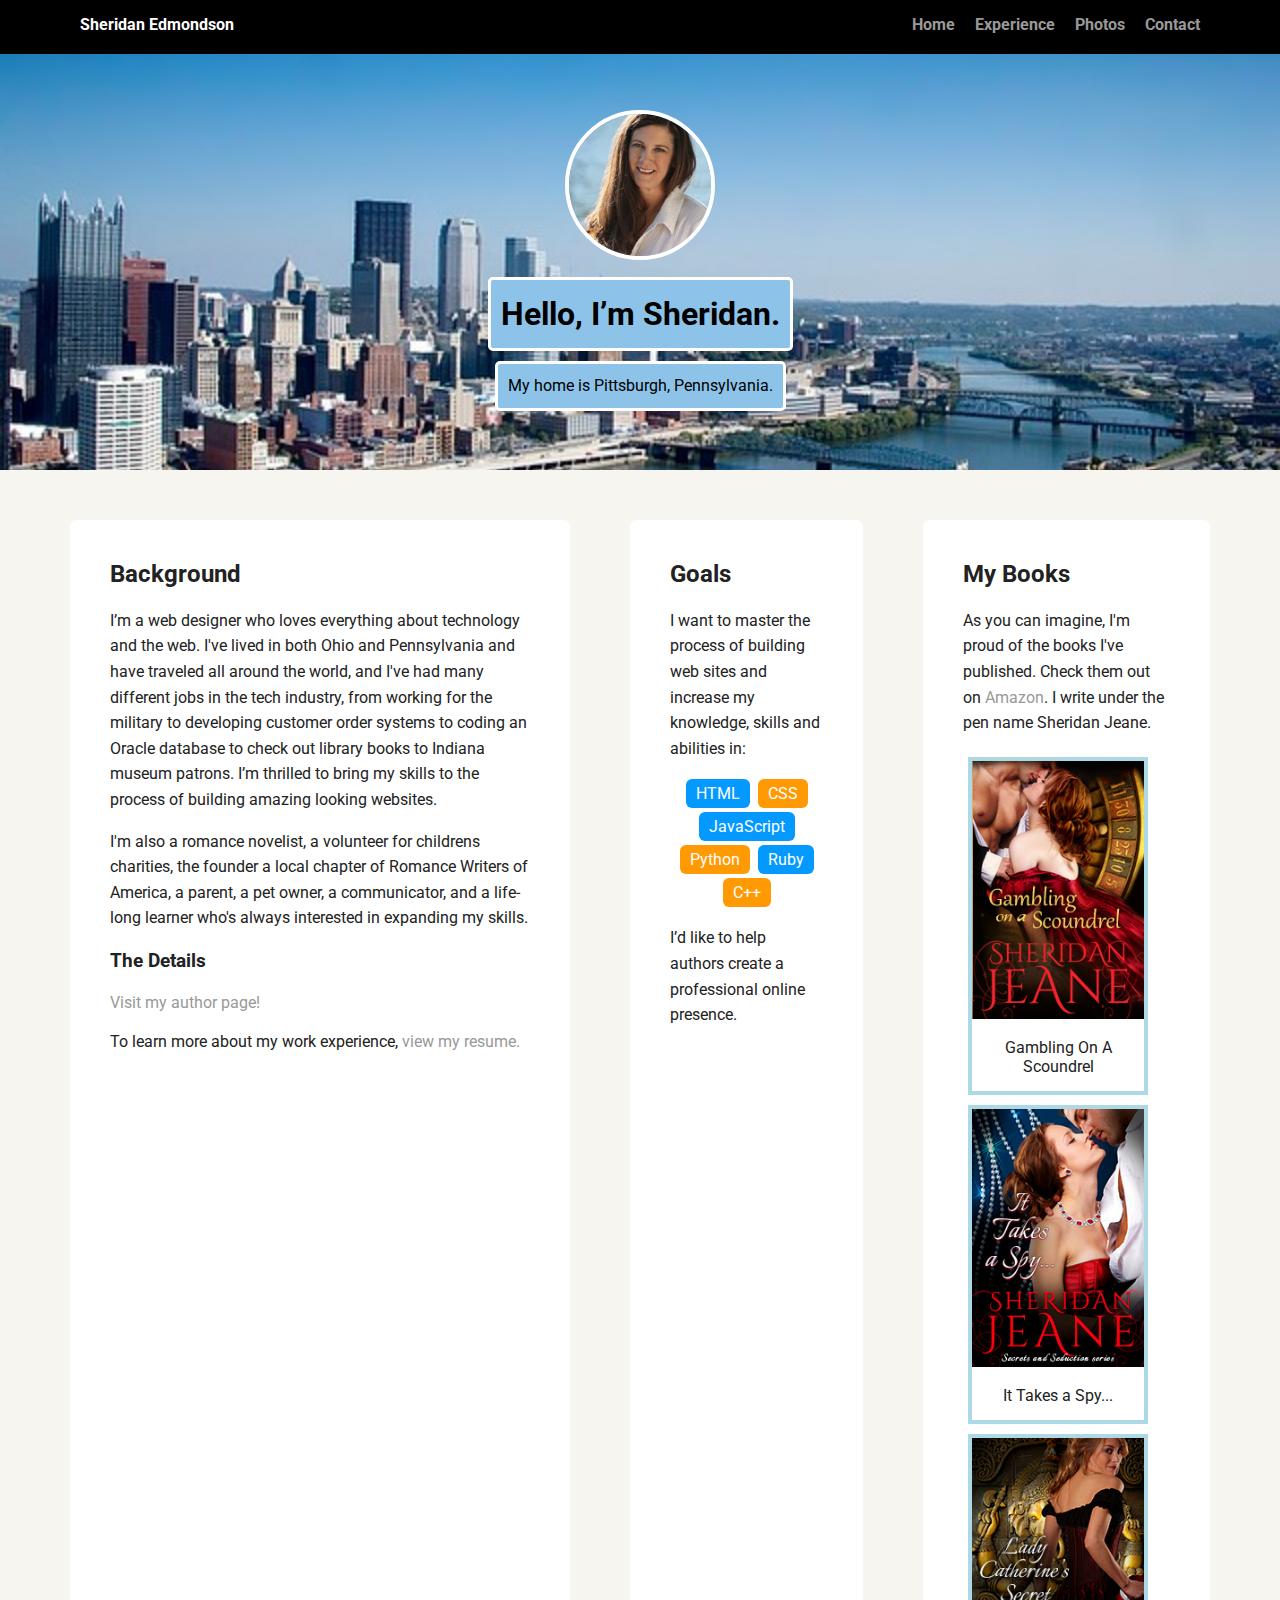
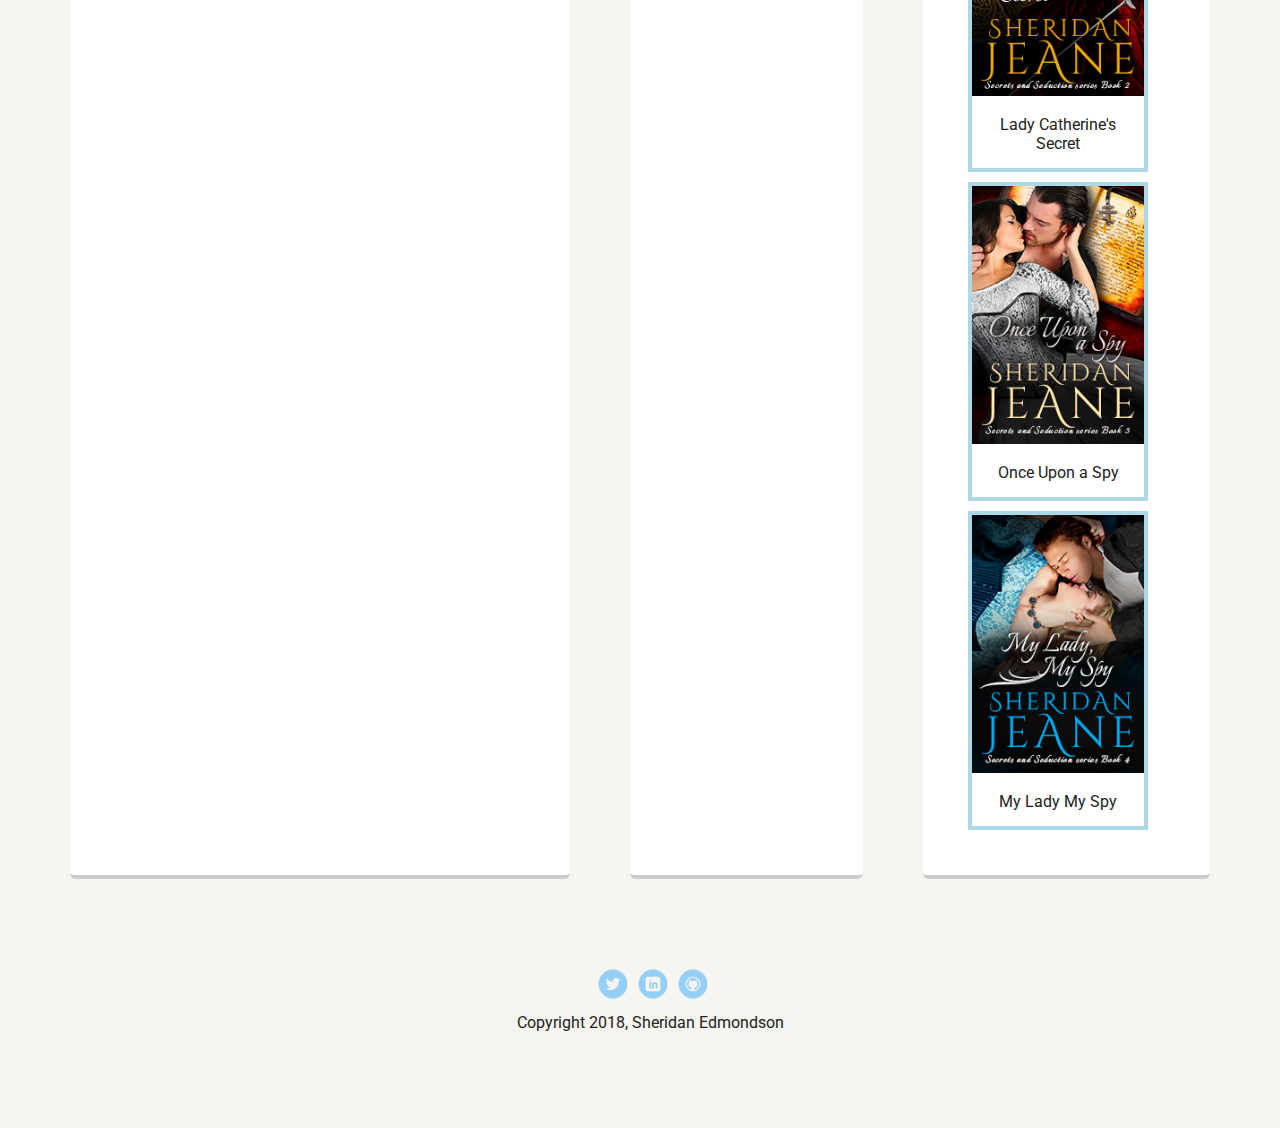
<file: Project 1/index.html>
<!doctype html>
<html lang="en">
<head>
  <meta charset="utf-8">
  <title>Sheridan Edmondson's Profile</title>
  <meta name="viewport" content="width=device-width, initial-scale=1.0">
  <link rel="stylesheet" href="styles.css">
  <link href="https://fonts.googleapis.com/css?family=Muli%7CRoboto:400,300,500,700,900" rel="stylesheet"></head>
  <body>

    <div class="main-nav">
        <ul class="nav">
          <li class="name">Sheridan Edmondson</li>
          <li><a href="index.html">Home</a></li>
          <li><a href="resume.html">Experience</a></li>
          <li><a href="#photos">Photos</a></li>
          <li><a href="mailto:vidie50@gmail.com">Contact</a></li>
        </ul>
    </div>

    <header>
      <img src="images/SheridanEdmondson.jpg" alt="Photo of Sheridan Edmondson" class="profile-image">
      <h1 class="tag name">Hello, I’m Sheridan.</h1>
      <p class="tag location">My home is Pittsburgh, Pennsylvania.</p>
    </header>

    <main class="flex">
      <div class="card">
        <h2 class="card-title">Background</h2>
        <p>I’m a web designer who loves everything about technology and the web. I've lived in both Ohio and Pennsylvania and have traveled all around the world, and I've had many different jobs in the tech industry, from working for the military to developing customer order systems to coding an Oracle database to check out library books to Indiana museum patrons. I’m thrilled to bring my skills to the process of building amazing looking websites.</p>
        <p>I'm also a romance novelist, a volunteer for childrens charities, the founder a local chapter of Romance Writers of America, a parent, a pet owner, a communicator, and a life-long learner who's always interested in expanding my skills.</p>

        <h3>The Details</h3>
        <p><a href="http://www.sheridanjeane.com/" target="_blank">Visit my author page!</a></p>
          To learn more about my work experience, <a href="resume.html">view my resume.</a>

      </div>

      <div class="card">
        <h2>Goals</h2>
        <p>I want to master the process of building web sites and increase my knowledge, skills and abilities in:</p>
        <ul class="skills">
          <li>HTML</li>
          <li>CSS</li>
          <li>JavaScript</li>
          <li>Python</li>
          <li>Ruby</li>
          <li>C++</li>
        </ul>
        <p>I’d like to help authors create a professional online presence.</p>
      </div>
      <div class="card">
      <div id="photos">
              <h2 class="card-title">My Books</h2>
              <p>As you can imagine, I'm proud of the books I've published. Check them out on <a href="https://www.amazon.com/Sheridan-Jeane/e/B00JEMMNLO/ref=dp_byline_cont_ebooks_1" target="_blank">Amazon</a>. I write under the pen name Sheridan Jeane.</p>

            <div class="gallery">
                <a target="_blank" href="images/GamblingOnAScoundrel.jpg">
                  <img src="images/GamblingOnAScoundrel.jpg" alt="Cover of Gambling On A Scoundrel" width="300" height="200">
                </a>
                <div class="desc">Gambling On A Scoundrel</div>
              </div>

              <div class="gallery">
                <a target="_blank" href="images/ItTakesASpy.jpg">
                  <img src="images/ItTakesASpy.jpg" alt="It Takes a Spy" width="300" height="200">
                </a>
                <div class="desc">It Takes a Spy...</div>
              </div>

              <div class="gallery">
                <a target="_blank" href="images/LadyCatherinesSecret.jpg">
                  <img src="images/LadyCatherinesSecret.jpg" alt="Lady Catherine's Secret" width="300" height="200">
                </a>
                <div class="desc">Lady Catherine's Secret</div>
              </div>

              <div class="gallery">
                <a target="_blank" href="images/OnceUponASpy.jpg">
                  <img src="images/OnceUponASpy.jpg" alt="Once Upon a Spy" width="300" height="200">
                </a>
                <div class="desc">Once Upon a Spy</div>
              </div>

              <div class="gallery">
                <a target="_blank" href="images/MyLadyMySpy.jpg">
                  <img src="images/MyLadyMySpy.jpg" alt="My Lady My Spy" width="300" height="200">
                </a>
                <div class="desc">My Lady My Spy</div>
              </div>

      </div>
    </div>
    </main>

<footer>




      <ul>
        <li><a href="http://www.twitter.com/SheridanJeane" target="_blank" class="social twitter">Twitter</a></li>
          <li><a href="https://www.linkedin.com/in/sheridanjeane/" target="_blank" class="social linkedin">LinkedIn</a></li>
        <li><a href="https://github.com/Vidie" target="_blank" class="social github">Github</a></li>
      </ul>
      <p class="copyright">Copyright 2018, Sheridan Edmondson</p>
    </footer>
    </body>
  </html>
</file>
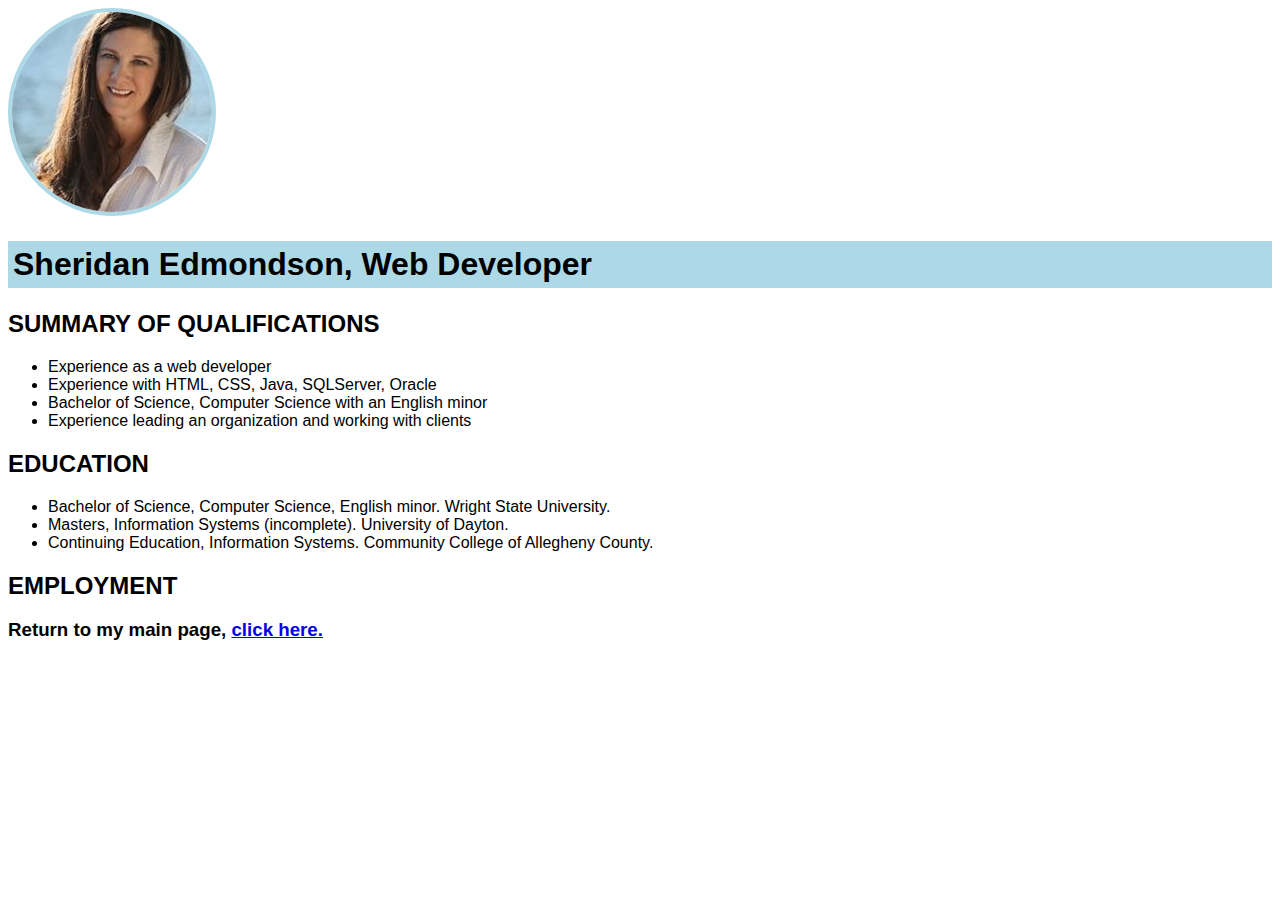
<file: Project 1/resume.html>
<!DOCTYPE html>
<html>
  <head>
    <title>Sheridan Edmondson's Resume</title>
    <link rel="stylesheet" href="resume.css">
  </head>
  <body>
    <img src="images/SheridanEdmondson.jpg" alt="Sheridan Edmondson, Web Developer" class="profile-image">
   <h1>Sheridan Edmondson, Web Developer</h1>
    <h2 class="section-title">Summary of Qualifications</h2>
    <ul>
      <li>Experience as a web developer</li>
      <li>Experience with HTML, CSS, Java, SQLServer, Oracle</li>
      <li>Bachelor of Science, Computer Science with an English minor</li>
      <li>Experience leading an organization and working with clients</li>
    </ul>
    <h2 class="section-title">Education</h2>
    <ul>
      <li>Bachelor of Science, Computer Science, English minor. Wright State University.</li>
      <li>Masters, Information Systems (incomplete). University of Dayton.</li>
      <li>Continuing Education, Information Systems. Community College of Allegheny County.</li>

    </ul>
    <h2 class="section-title">Employment</h2>
    <h3>  Return to my main page, <a href="index.html">click here.</a></h3>
  </body>
</html>
</file>
<file: Project 1/styles.css>
/* Global Layout Set-up */
* {
  box-sizing: border-box;
}

body {
  margin: 0;
  padding: 0;
  text-align: center;
  font-family: 'Roboto', sans-serif;
  color: #222;
  background: #f7f5f0;

}
/* Link Styles */

a {
  text-decoration: none;
  color: #999;
}
a:hover {
  color: #6633ff;
}

/* Section Styles */

.main-nav {
  width: 100%;
  background: black;
  min-height: 30px;
  padding: 10px;
  position: fixed;
  text-align: center;
}
.nav {
  display: flex;
  justify-content: space-around;
  font-weight: 700;
  list-style-type: none;
  margin: 0 auto;
  padding: 0;
}

.nav .name {
    display: block;
    margin-right: auto;
    color: white;
}
.nav li {
  padding: 5px 10px 10px 10px;
}
.nav a {
  transition: all .5s;
}
.nav a:hover {
  color: white
}


header {
  text-align: center;
  background: url('images/pittsburgh.jpg') no-repeat center ;
  background-size: cover;
  overflow: hidden;
  padding-top: 60px;
}
header {
  line-height: 1.5;
}
header .profile-image {
  margin-top: 50px;
  width: 150px;
  height: 150px;
  border-radius: 50%;
  border: 4px solid white;
  transition: all .3s;
}
header .profile-image:hover {
  transform: scale(1.2) rotate(350deg);
}
.tag {
  background-color: #8dc3e9;
  color: black;
  padding: 10px;
  border-radius: 5px;
  border: 3px solid white;
  display: table;
  margin: 10px auto;
}
.location {
  background-color: #8dc3e9;
  color: black;
}
.card {
  margin: 30px;
  padding: 20px 40px 40px;
  max-width: 500px;
  text-align: left;
  background: #fff;
  border-bottom: 4px solid #ccc;
  border-radius: 6px;
  transition: all .5s;
}
.card:hover {
  border-color: #ff99ff;
}

ul.skills {
  padding: 0;
  text-align: center;
}

.skills li {
  border-radius: 6px;
  display: inline-block;
  background: #ff9904;
  color: white;
  padding: 5px 10px;
  margin: 2px;
}

.skills li:nth-child(odd) {
  background: #0399ff;
}

div.gallery {
    margin: 5px;
    border: 1px solid #ccc;
    float: left;
    width: 180px;
    border: solid 4px lightblue;

}

div.gallery:hover {
    border: 4px solid blue;
}

div.gallery img {
    width: 100%;
    height: auto;
}

div.desc {
    padding: 15px;
    text-align: center;
}

footer {
  width: 100%;
  min-height: 30px;
  padding: 20px 0 40px 20px;
}

footer .copyright {
  top: -8px;
  font-size: .75em;
}

footer ul {
  list-style-type: none;
  margin: 0;
  padding: 0;
}

footer ul li {
  display: inline-block;
}

a.social {
  display: inline-block;
  text-indent: -9999px;
  margin-left: 5px;
  width: 30px;
  height: 30px;
  background-size: 30px 30px;
  opacity: .4;
  transition: all .5s;
}
a.twitter {
  background-image: url(images/twitter.svg);
}
a.linkedin {
  background-image: url(images/linkedin.svg);
}
a.github {
  background-image: url(images/github.svg);
}
a.social:hover {
  opacity: 1;
}
.clearfix {
  clear: both;
}

/* Styles for larger screens */
@media screen and (min-width: 720px) {

  .flex {
      display: -ms-flexbox;      /* TWEENER - IE 10 */
      display: flex;
      max-width: 1200px;
      -ms-flex-pack: distribute;
      justify-content: space-around;
      margin: 0 auto;
  }

  header {
    min-height: 470px;
  }

  .nav {
    max-width: 1200px;
    padding: 0 30px;
  }


  main {
    padding-top: 20px;
  }

  main p {
    line-height: 1.6em;
  }

  footer {
    font-size: 1.3em;
    max-width: 1200px;
    margin: 40px auto;
  }

}
</file>
<file: Project 1/resume.css>
body{
  font-family: "Arial";
}

.profile-image{
  border: solid 4px lightblue;
  border-radius: 50%;
}

h1 {
  background-color:lightblue;
  padding: 5px;
}

.section-title{
  text-transform:uppercase;
}
</file>
